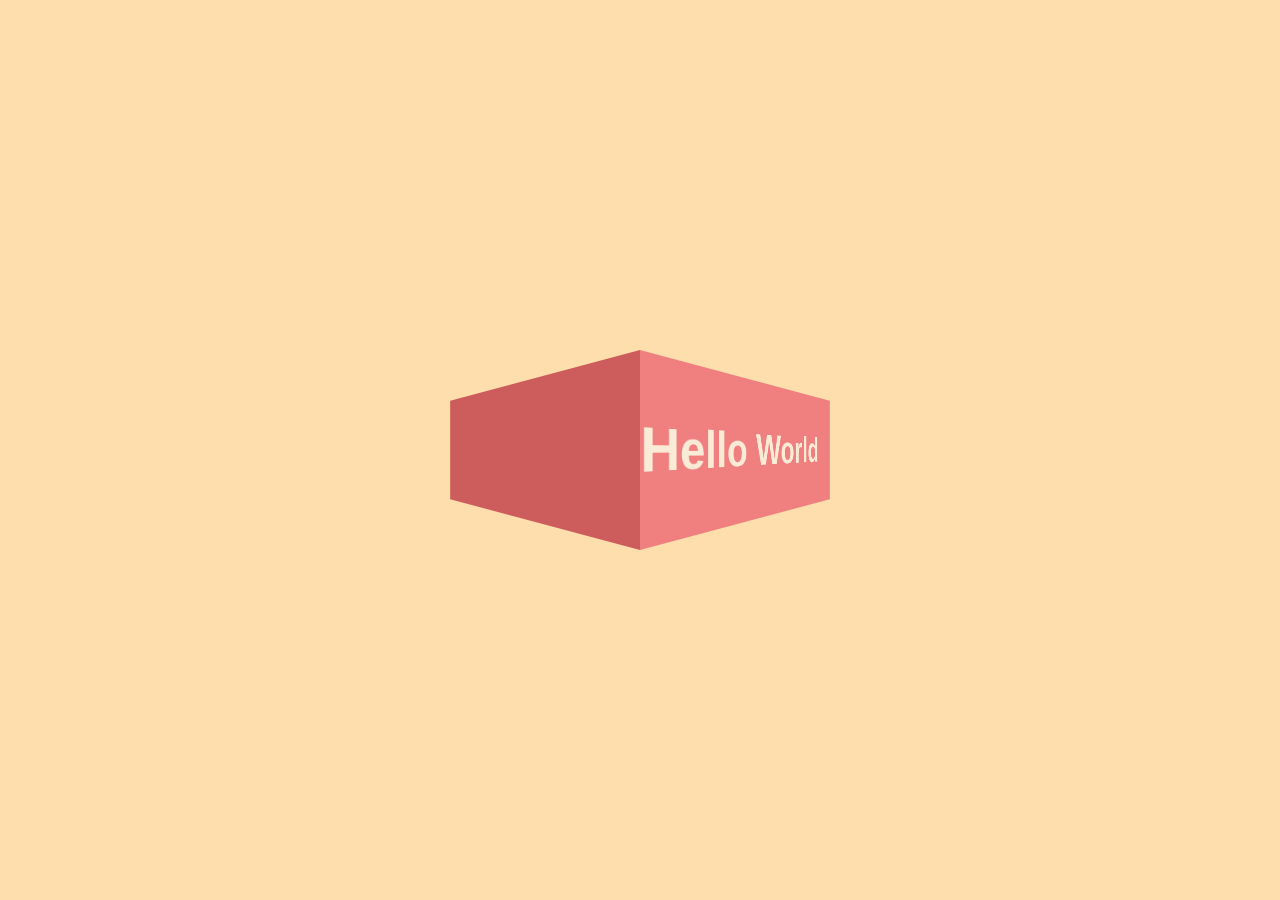
<file: 3d.html>
<!DOCTYPE html>
<html lang="en">
<head>
    <meta charset="UTF-8">
    <meta http-equiv="X-UA-Compatible" content="IE=edge">
    <meta name="viewport" content="width=device-width, initial-scale=1.0">
    <title>3D</title>
    <style>
        html,body {
            height: 100%;
            display: flex;
            align-items: center;
            justify-content: center;
            background-color: navajowhite;
        }

        .box {
            display: flex;
        }

        .box .inner {
        width: 400px;
        height: 200px;
        line-height: 200px;
        font-size: 4em;
        font-family: sans-serif;
        font-weight: bold;
        white-space: nowrap;
        overflow: hidden;
        }

        .box .inner:first-child {
        background-color: indianred;
        color: darkred;
        transform-origin: right;
        transform: perspective(100px) rotateY(-15deg);
        }

        .box .inner:last-child {
        background-color: lightcoral;
        color: antiquewhite;
        transform-origin: left;
        transform: perspective(100px) rotateY(15deg);
        }

        .box .inner span {
        position: absolute;
        animation: marquee 5s linear infinite;
        }

        .box .inner:first-child span {
        animation-delay: 2.5s;
        left: -100%;
        }

        @keyframes marquee {
        from {
            left: 100%;
        }

        to {
            left: -100%;
        }
        }

    </style>
</head>
<body>
    <div class="box">
        <div class="inner">
          <span>Hello World</span>
        </div>
        <div class="inner">
          <span>Hello World</span>
        </div>
      </div>
</body>
</html>
</file>
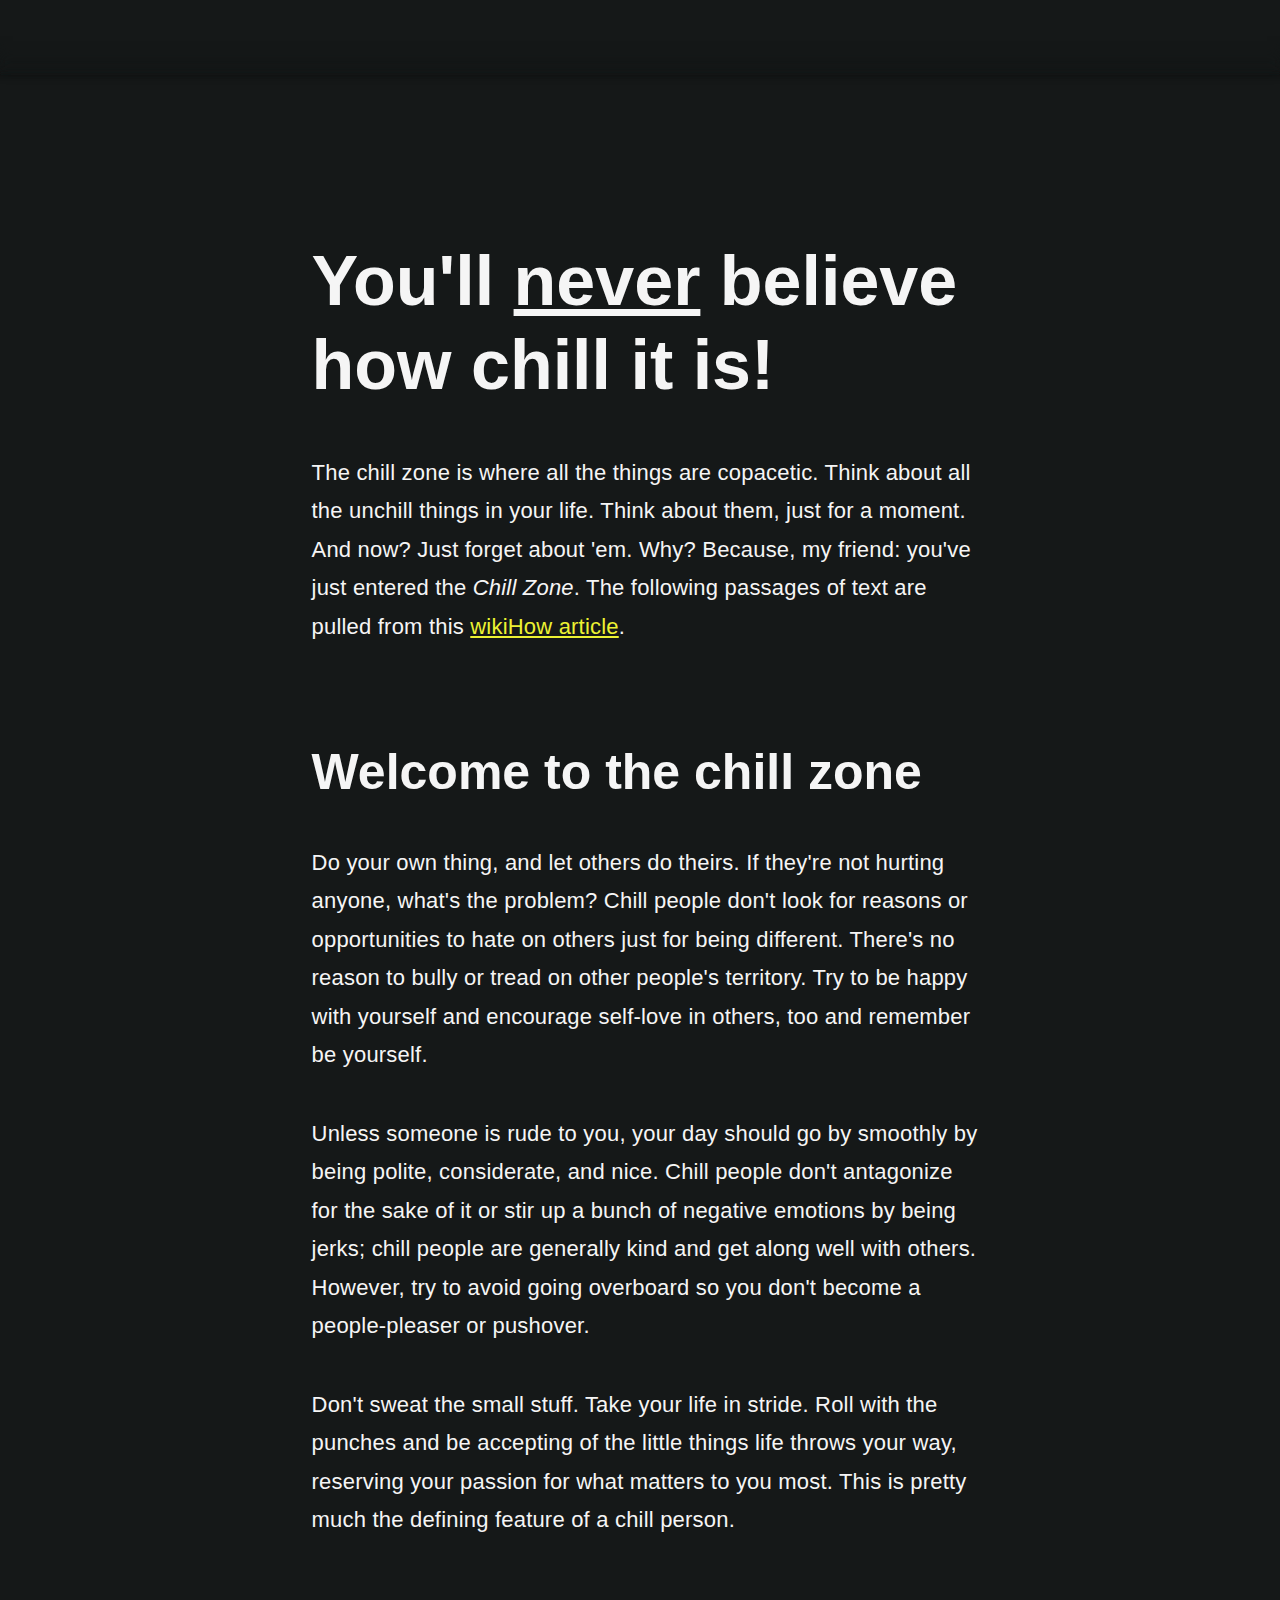
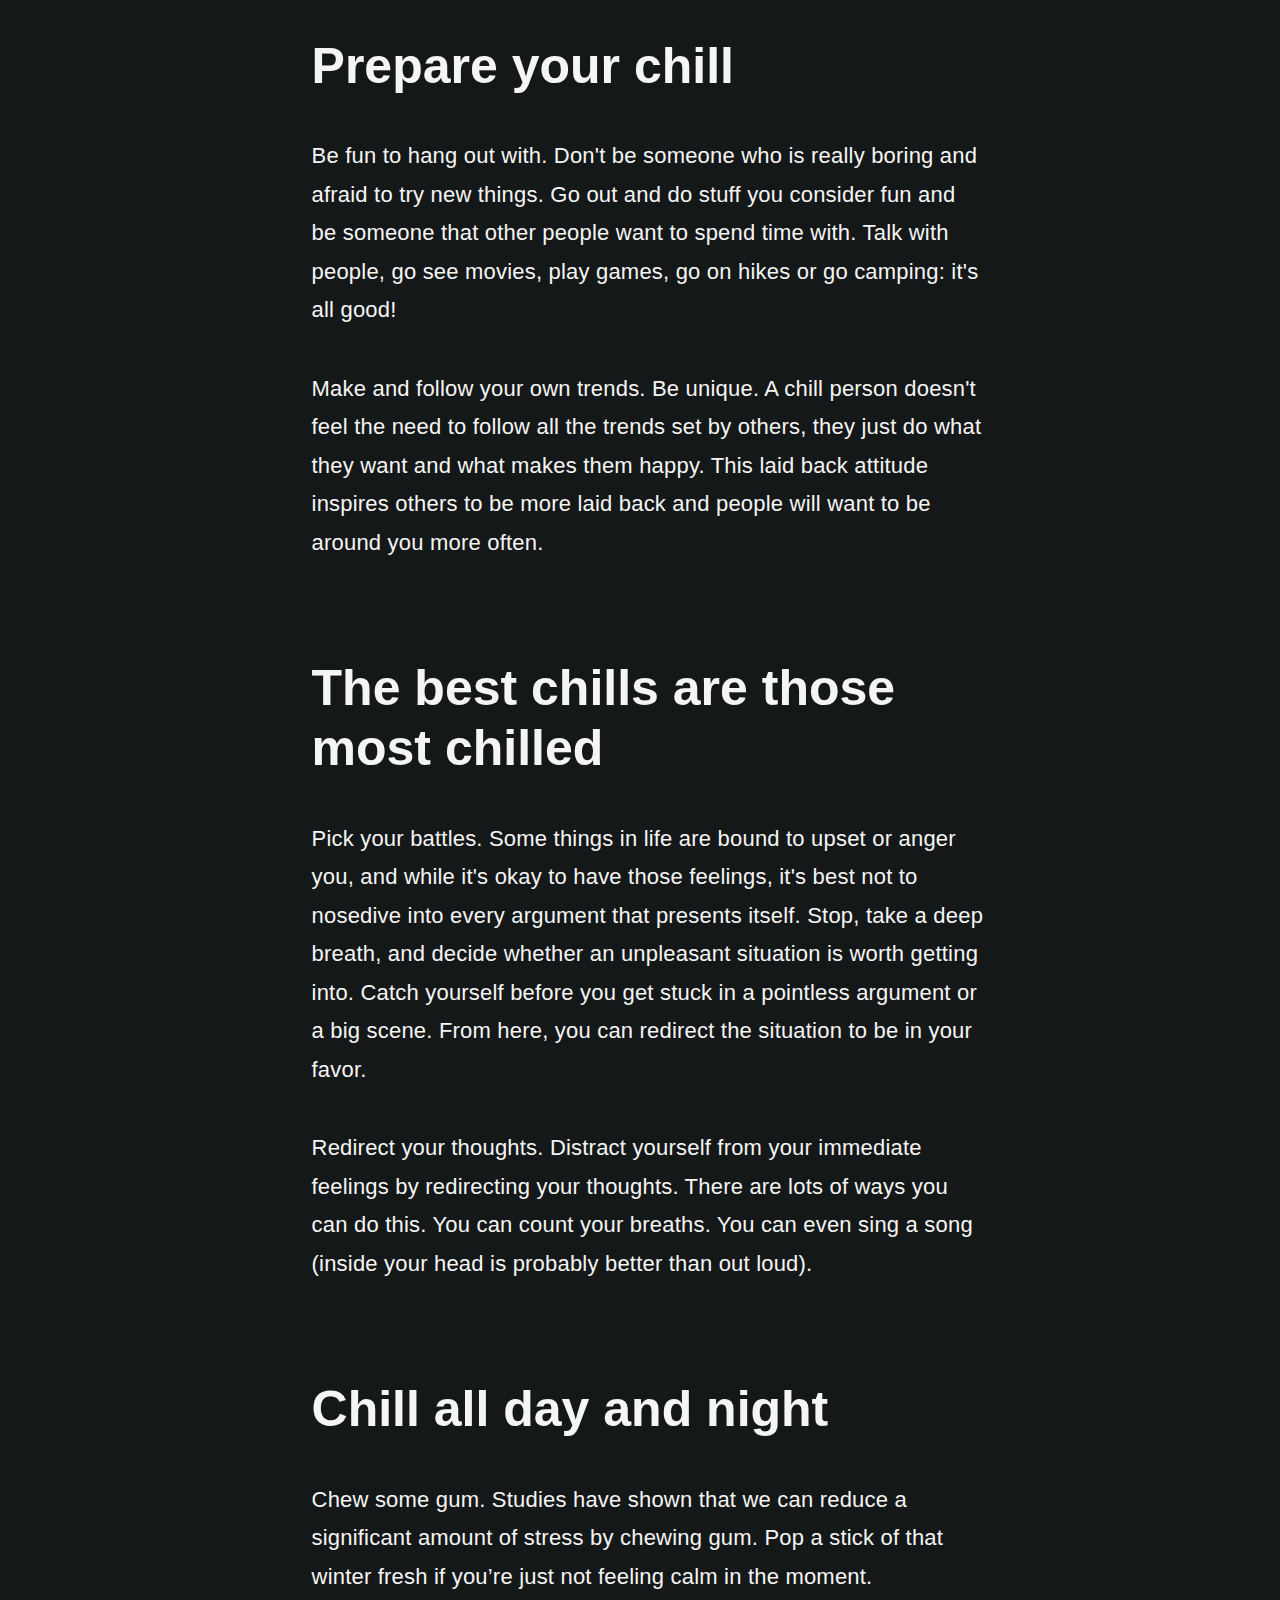
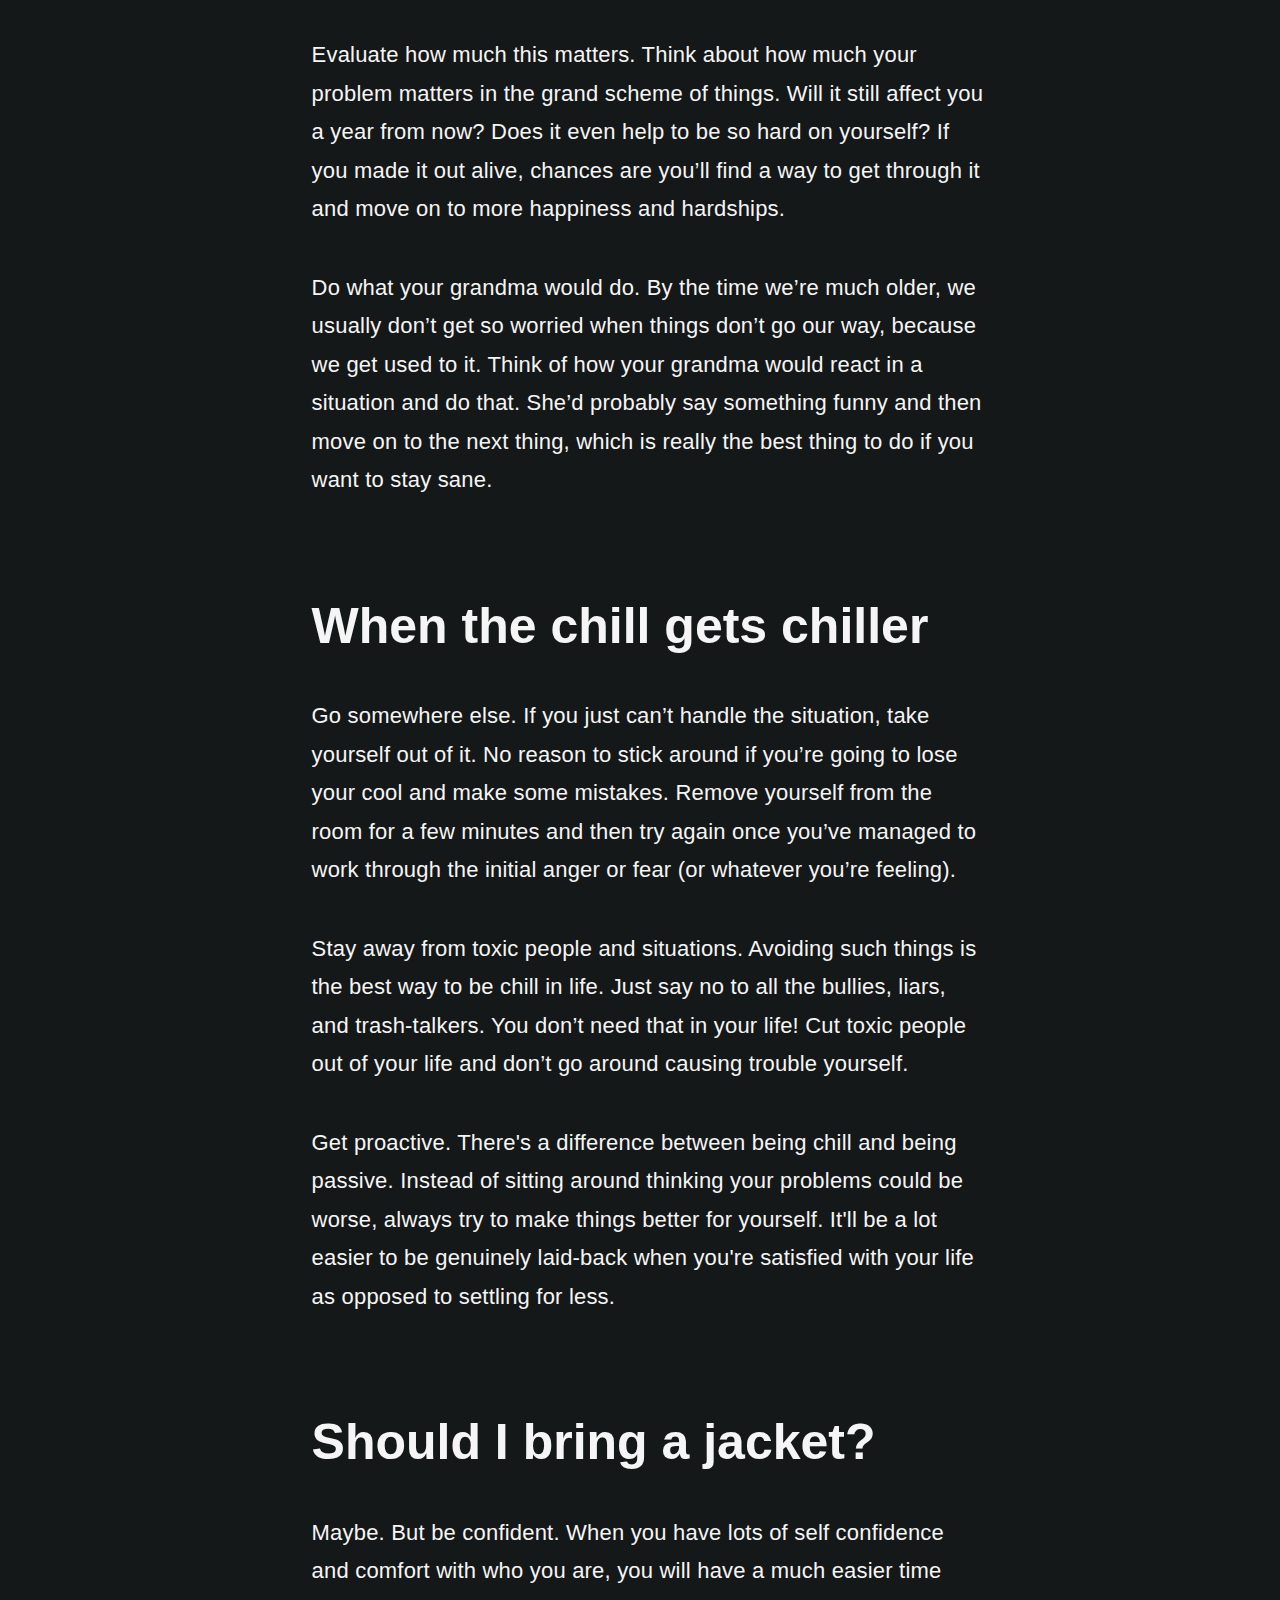
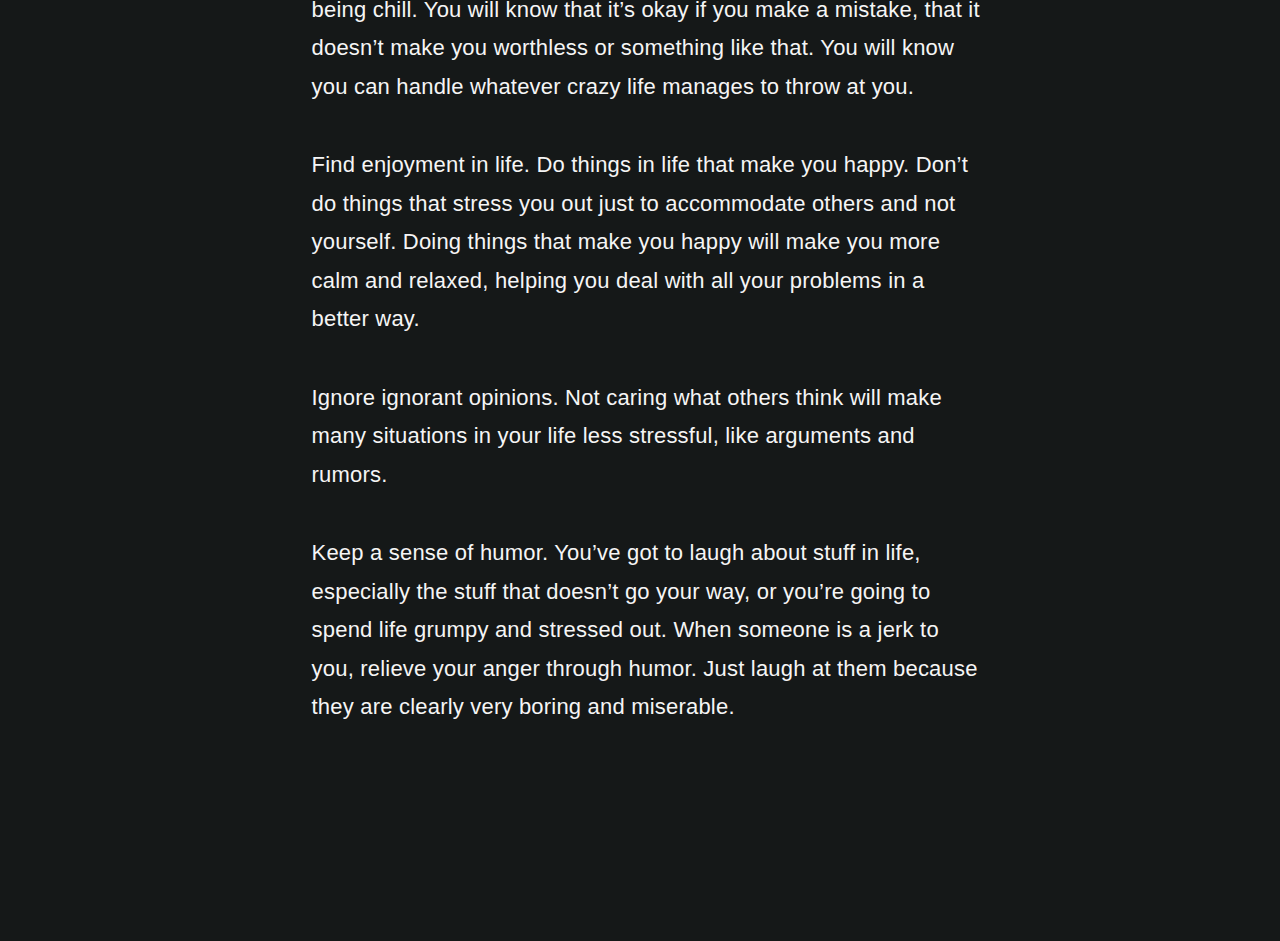
<file: BORDER ANIMATION MARQUEE.html>
<!DOCTYPE html>
<html lang="en">
<head>
    <meta charset="UTF-8">
    <meta http-equiv="X-UA-Compatible" content="IE=edge">
    <meta name="viewport" content="width=device-width, initial-scale=1.0">
    <title>Document</title>
    <style>
        :root {
            --color-background: #151818;
            --color-text: whitesmoke;
            --color-chill: #ecf232;
            --marquee-font-size: min(max(12px, 2vw), 22px);
            --headline-font-size: min(max(40px, 6vw), 70px);
            --paragraph-font-size: min(max(16px, 4vw), 22px);
            --section-heading-font-size: min(max(30px, 4vw), 50px);
            --duration: 300ms;
            --ease: cubic-bezier(0.33, 1, 0.68, 1);
            }

            * {
            box-sizing: border-box;
            }

            body {
            background-color: var(--color-background);
            font-family: "Inter", sans-serif;
            color: var(--color-text);
            width: 100%;
            transition: background-color var(--duration) var(--ease);
            }

            .page-content {
            max-width: 90ch;
            padding: 4rem;
            margin: 8rem auto;

            * + * {
            margin-top: 2.5rem;
            }

            a {
            color: var(--color-chill);
            }

            h1 {
            font-size: var(--headline-font-size);
            font-weight: 700;
            line-height: 1.2;
            }

            h2 {
            margin-top: 6rem;
            font-size: var(--section-heading-font-size);
            font-weight: 700;
            line-height: 1.2;
            }

            em {
            font-style: italic;
            }

            p {
            font-size: var(--paragraph-font-size);
            line-height: 1.75;
            letter-spacing: 0.0125rem;
            }
            }

            .page-content__section {
            transition: opacity var(--duration) var(--ease);

            h2 {
            transform-origin: 50% 100%;
            }
            }

            .page-content__section.active {
            opacity: 1;

            h2 {
            animation: activate calc(var(--duration) * 2) var(--ease) forwards;

            @keyframes activate {
                25% {
                color: var(--color-chill);
                transform: translateY(-12px);
                }
                40% {
                transform: translateY(2px);
                }
                50% {
                transform: translateY(-4px);
                }
                60% {
                color: var(--color-text);
                transform: translateY(1px);
                }
                65%,
                100% {
                opacity: 1;
                transform: translateY(0);
                }
            }

            @media (prefers-reduced-motion: reduce) {
                animation: none;
            }
            }
            }

            .marquee-container {
            position: fixed;
            pointer-events: none;
            top: 0;
            left: 0;
            width: 100%;
            height: 100%;
            overflow: hidden;
            font-weight: 700;
            font-family: "Karla", sans-serif;
            text-transform: uppercase;
            z-index: 1;
            }

            .marquee {
            position: absolute;
            font-size: var(--marquee-font-size);
            line-height: 1;
            white-space: nowrap;
            letter-spacing: 0.25rem;
            overflow: hidden;
            padding: 2vmin 0;
            min-width: 100%;
            user-select: none;
            background-color: var(--color-background);
            box-shadow: var(--color-background) 0 2vmin 2vmin 1vmin;
            transition: background-color var(--duration) var(--ease),
            box-shadow var(--duration) var(--ease);

            &--top {
            top: -1px;
            }

            &--left {
            left: -1px;
            bottom: -6vmin;
            transform: rotate(-0.25turn);
            transform-origin: 0 0;
            }

            &--right {
                left: calc(100% + 1px);
                top: 0;
                transform: rotate(0.25turn);
                transform-origin: 0 0;
            }

            &--bottom {
                bottom: -1px;
                right: 0;
                transform: rotate(0.5turn);
            }

            div {
                opacity: 1;
                transition: opacity var(--duration) var(--ease);

                &.active {
                    opacity: 0;
                }
            }
            }
    </style>
</head>

    <body>
        <div class="marquee-container">
            <div class="marquee marquee--top">
                <div></div>
            </div>
            <div class="marquee marquee--right">
                <div></div>
            </div>
            <div class="marquee marquee--bottom">
                <div></div>
            </div>
            <div class="marquee marquee--left">
                <div></div>
            </div>
        </div>
    </body>

    <main class="page-content">
        <h1>You'll <u>never</u> believe how chill it is!</h1>
        <p>The chill zone is where all the things are copacetic. Think about all the unchill things in your life. Think about them, just for a moment. And now? Just forget about 'em. Why? Because, my friend: you've just entered the <em>Chill Zone</em>. The following passages of text are pulled from this <a href="https://www.wikihow.com/Be-Chill">wikiHow article</a>.</p>

        <section class="page-content__section" data-bg-color="#17202A">
            <h2>Welcome to the chill zone</h2>

            <p>Do your own thing, and let others do theirs. If they're not hurting anyone, what's the problem? Chill people don't look for reasons or opportunities to hate on others just for being different. There's no reason to bully or tread on other people's territory. Try to be happy with yourself and encourage self-love in others, too and remember be yourself.</p>

            <p>Unless someone is rude to you, your day should go by smoothly by being polite, considerate, and nice. Chill people don't antagonize for the sake of it or stir up a bunch of negative emotions by being jerks; chill people are generally kind and get along well with others. However, try to avoid going overboard so you don't become a people-pleaser or pushover.</p>

            <p>Don't sweat the small stuff. Take your life in stride. Roll with the punches and be accepting of the little things life throws your way, reserving your passion for what matters to you most. This is pretty much the defining feature of a chill person.</p>
        </section>

        <section class="page-content__section" data-bg-color="#1C2833">
            <h2>Prepare your chill</h2>

            <p>Be fun to hang out with. Don't be someone who is really boring and afraid to try new things. Go out and do stuff you consider fun and be someone that other people want to spend time with. Talk with people, go see movies, play games, go on hikes or go camping: it's all good!</p>

            <p>Make and follow your own trends. Be unique. A chill person doesn't feel the need to follow all the trends set by others, they just do what they want and what makes them happy. This laid back attitude inspires others to be more laid back and people will want to be around you more often.</p>
        </section>

        <section class="page-content__section" data-bg-color="#212F3D">
            <h2>The best chills are those most chilled</h2>

            <p>Pick your battles. Some things in life are bound to upset or anger you, and while it's okay to have those feelings, it's best not to nosedive into every argument that presents itself. Stop, take a deep breath, and decide whether an unpleasant situation is worth getting into. Catch yourself before you get stuck in a pointless argument or a big scene. From here, you can redirect the situation to be in your favor.</p>

            <p>Redirect your thoughts. Distract yourself from your immediate feelings by redirecting your thoughts. There are lots of ways you can do this. You can count your breaths. You can even sing a song (inside your head is probably better than out loud).</p>
        </section>

        <section class="page-content__section" data-bg-color="#273746">
            <h2>Chill all day and night</h2>

            <p>Chew some gum. Studies have shown that we can reduce a significant amount of stress by chewing gum. Pop a stick of that winter fresh if you’re just not feeling calm in the moment.</p>

            <p>Evaluate how much this matters. Think about how much your problem matters in the grand scheme of things. Will it still affect you a year from now? Does it even help to be so hard on yourself? If you made it out alive, chances are you’ll find a way to get through it and move on to more happiness and hardships.</p>

            <p>Do what your grandma would do. By the time we’re much older, we usually don’t get so worried when things don’t go our way, because we get used to it. Think of how your grandma would react in a situation and do that. She’d probably say something funny and then move on to the next thing, which is really the best thing to do if you want to stay sane.</p>
        </section>

        <section class="page-content__section" data-bg-color="#2C3E50">
            <h2>When the chill gets chiller</h2>

            <p>Go somewhere else. If you just can’t handle the situation, take yourself out of it. No reason to stick around if you’re going to lose your cool and make some mistakes. Remove yourself from the room for a few minutes and then try again once you’ve managed to work through the initial anger or fear (or whatever you’re feeling).</p>

            <p>
            Stay away from toxic people and situations. Avoiding such things is the best way to be chill in life. Just say no to all the bullies, liars, and trash-talkers. You don’t need that in your life! Cut toxic people out of your life and don’t go around causing trouble yourself.</p>

            <p>Get proactive. There's a difference between being chill and being passive. Instead of sitting around thinking your problems could be worse, always try to make things better for yourself. It'll be a lot easier to be genuinely laid-back when you're satisfied with your life as opposed to settling for less.</p>
        </section>
        <section class="page-content__section" data-bg-color="#34495E">
            <h2>Should I bring a jacket?</h2>

            <p>Maybe. But be confident. When you have lots of self confidence and comfort with who you are, you will have a much easier time being chill. You will know that it’s okay if you make a mistake, that it doesn’t make you worthless or something like that. You will know you can handle whatever crazy life manages to throw at you.</p>

            <p>
            Find enjoyment in life. Do things in life that make you happy. Don’t do things that stress you out just to accommodate others and not yourself. Doing things that make you happy will make you more calm and relaxed, helping you deal with all your problems in a better way.</p>

            <p>
            Ignore ignorant opinions. Not caring what others think will make many situations in your life less stressful, like arguments and rumors.</p>

            <p>
            Keep a sense of humor. You’ve got to laugh about stuff in life, especially the stuff that doesn’t go your way, or you’re going to spend life grumpy and stressed out. When someone is a jerk to you, relieve your anger through humor. Just laugh at them because they are clearly very boring and miserable.</p>
        </section>
    </main>

    <script>
        gsap.registerPlugin(ScrollTrigger);

const prefersReducedMotion = window.matchMedia("(prefers-reduced-motion)");
const sections = document.querySelectorAll(".page-content__section");
const marquees = document.querySelectorAll(".marquee div");
let marqueeText = "";

const updateMarqueeText = () => {
  [...marquees].forEach((marquee) => {
    marquee.classList.add("active");
    marquee.addEventListener("transitionend", () => {
      marquee.classList.remove("active");
      marquee.innerText = `${marqueeText} 😎 `.repeat(20);
    });
  });
};

const updateBgColor = (color) =>
  document.documentElement.style.setProperty("--color-background", color);

const setActiveSection = (section) => {
  marqueeText = section.querySelector("h2").textContent;
  [...sections].forEach((section) => section.classList.remove("active"));
  section.classList.add("active");
  !prefersReducedMotion.matches && updateBgColor(section.dataset.bgColor);
  updateMarqueeText();
};

if (!prefersReducedMotion.matches) {
  gsap.to(".marquee div", {
    scrollTrigger: {
      trigger: ".page-content",
      scrub: 0.25,
      start: "top bottom",
      end: "bottom top",
      ease: "power2"
    },
    xPercent: -50
  });
}

gsap.utils.toArray(".page-content__section h2").forEach((heading) => {
  ScrollTrigger.create({
    trigger: heading,
    start: "top center",
    end: "bottom 200px",
    toggleActions: "play reset play reset",
    ease: "power2",
    onEnter: () =>
      marqueeText !== heading.textContent &&
      setActiveSection(heading.parentElement),
    onEnterBack: () =>
      marqueeText !== heading.textContent &&
      setActiveSection(heading.parentElement)
  });
});
    </script>

</html>
</file>
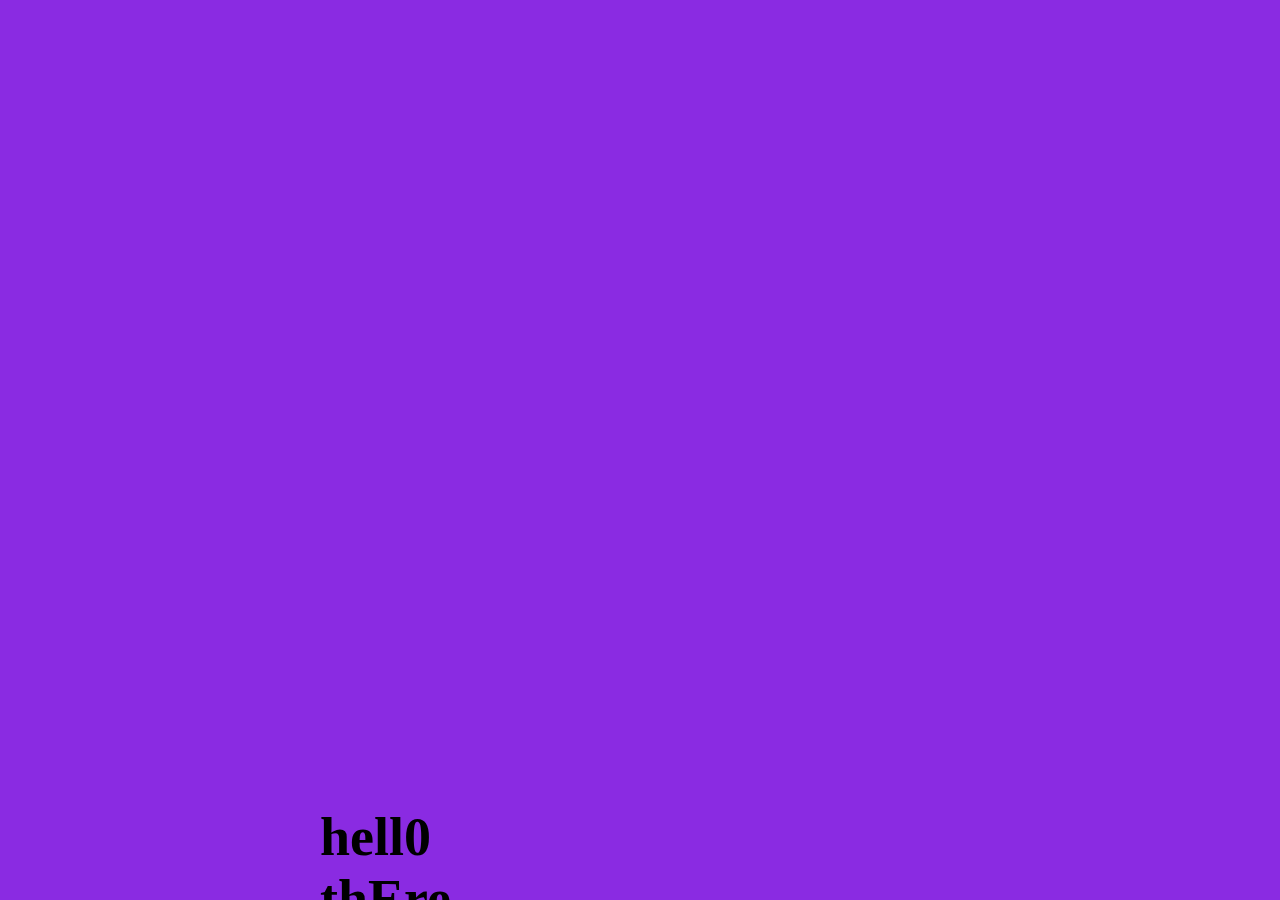
<file: frontend/responsivetext.html>
<html>
    <head>
        <title>Responsive Text</title>
        <link rel="stylesheet" href="responsivetext.css">
    </head>
    <body>
        <div class="c">
            <h1 class="hello">hell0 thEre</h1>
        </div>
    </body>
</html>
</file>
<file: frontend/responsivetext.css>
body{
    background-color: blueviolet;
}

.c{
    font-family: Haettenschweiler;
    font-size: 27px;
    margin: 25%;
    width: 27px;
    height: 27px;
    position: fixed;
    top: 50%;
    left: 0%;
}
.hello{
    text-align: center;
}

.hello:hover{
    color: #f1f1f1;
    transition: 0.9s;
}
@media (min-width: 138-vh){
    .hello{
        font-size: 90px;
    }
}
@media (min-width: 180vh){
    .hello{
        font-size: 270px;
    }
}
</file>
